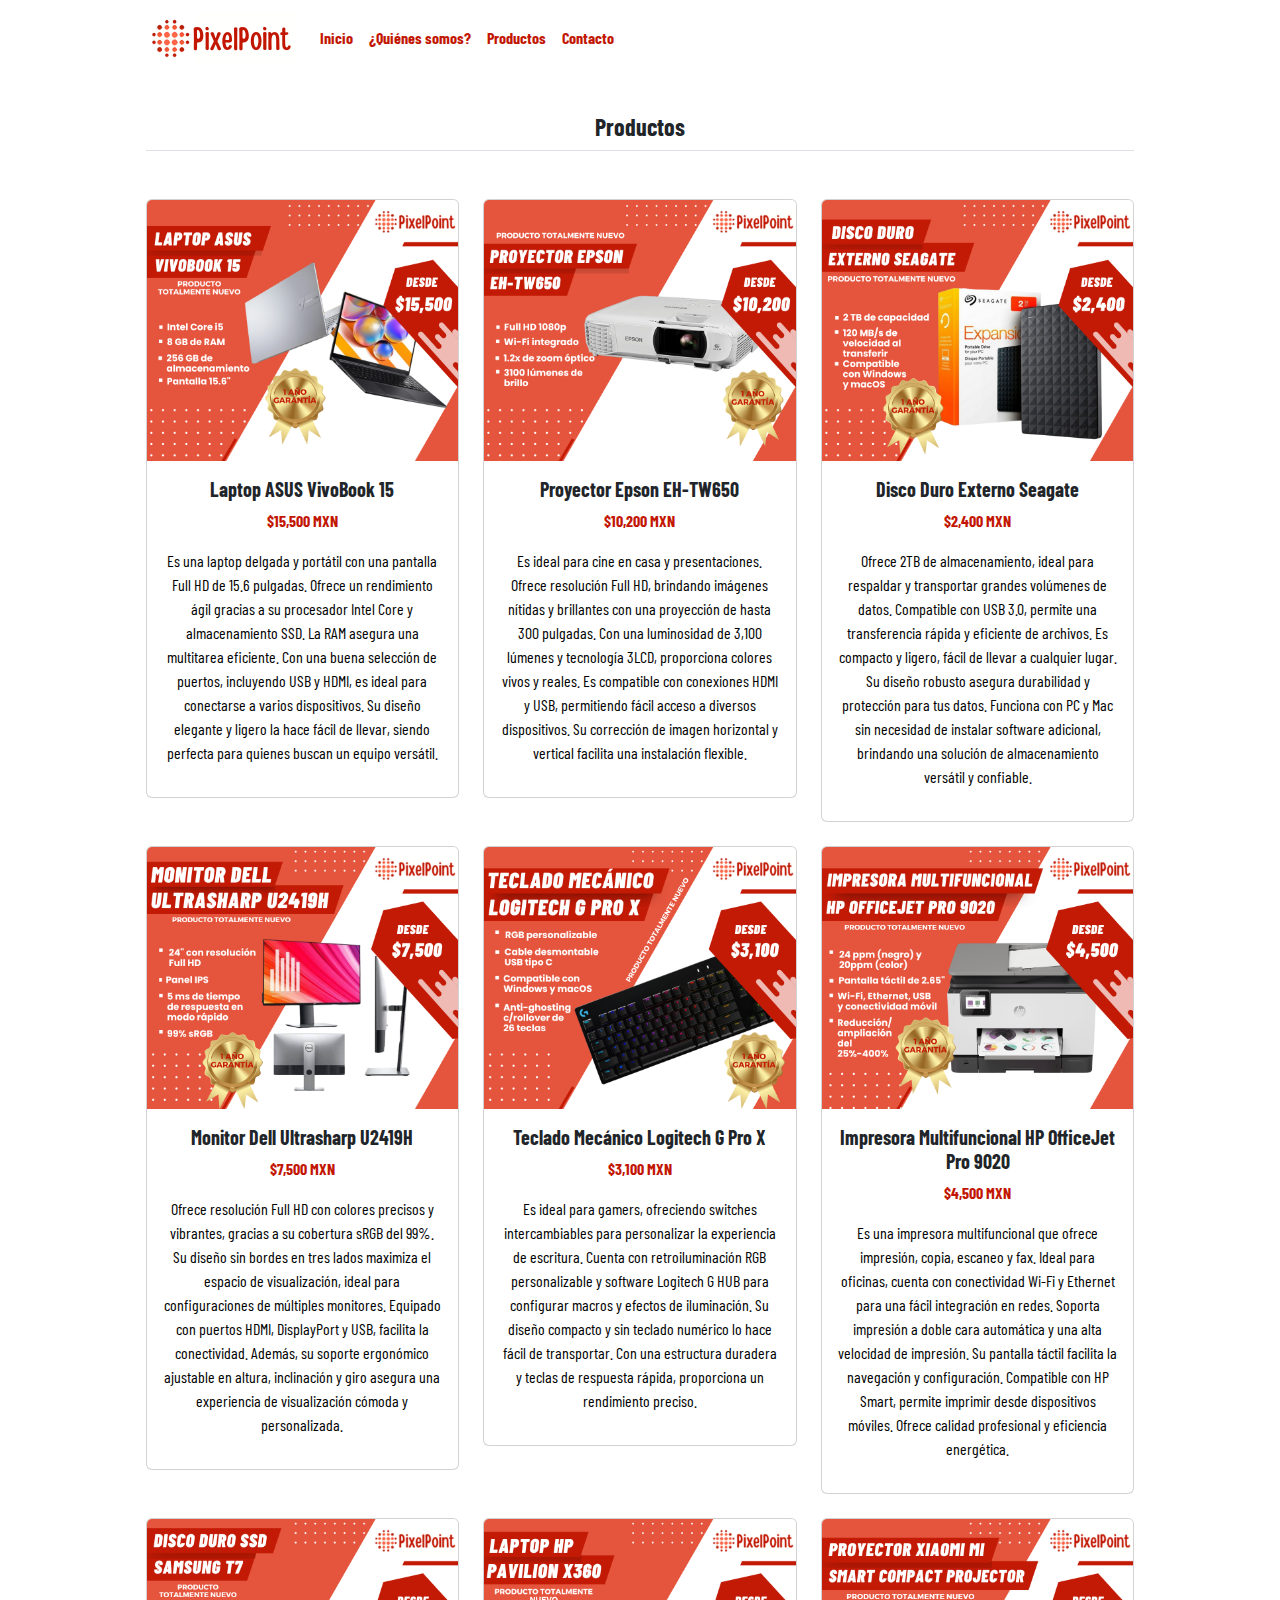
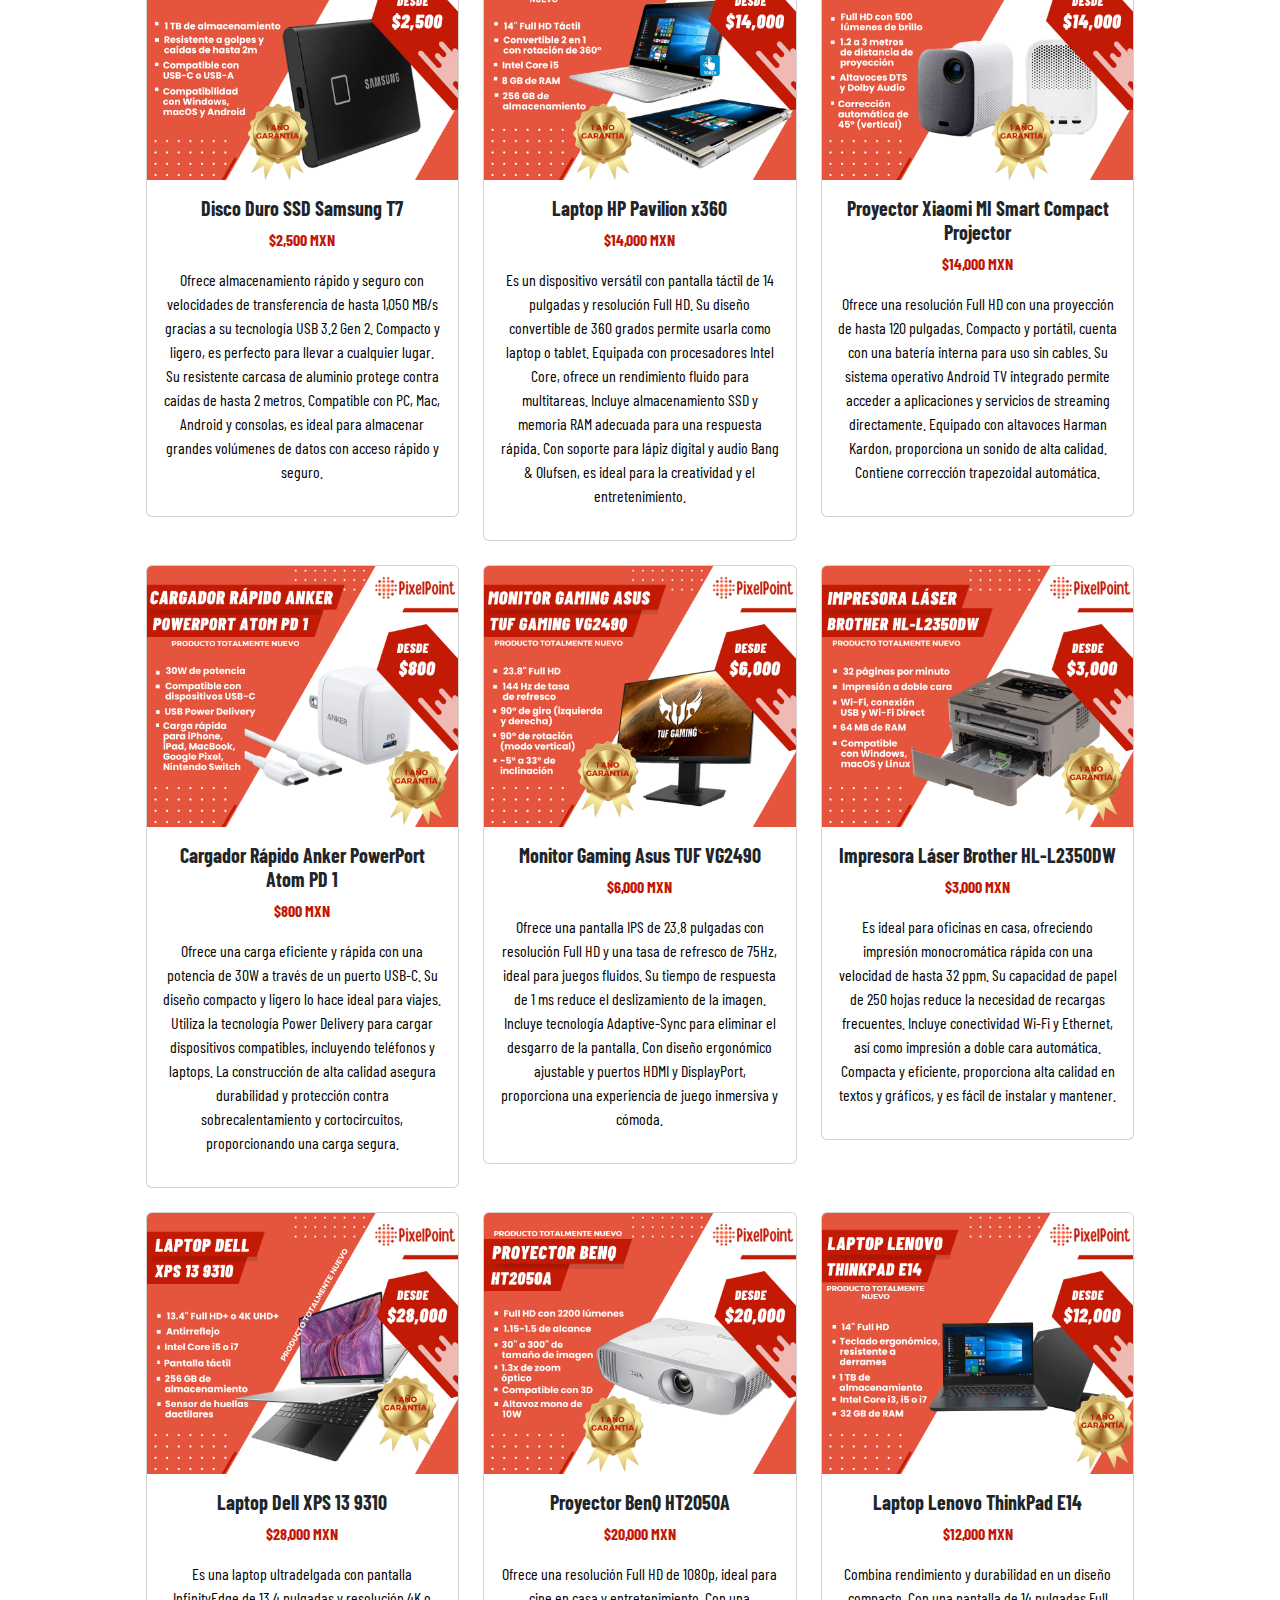
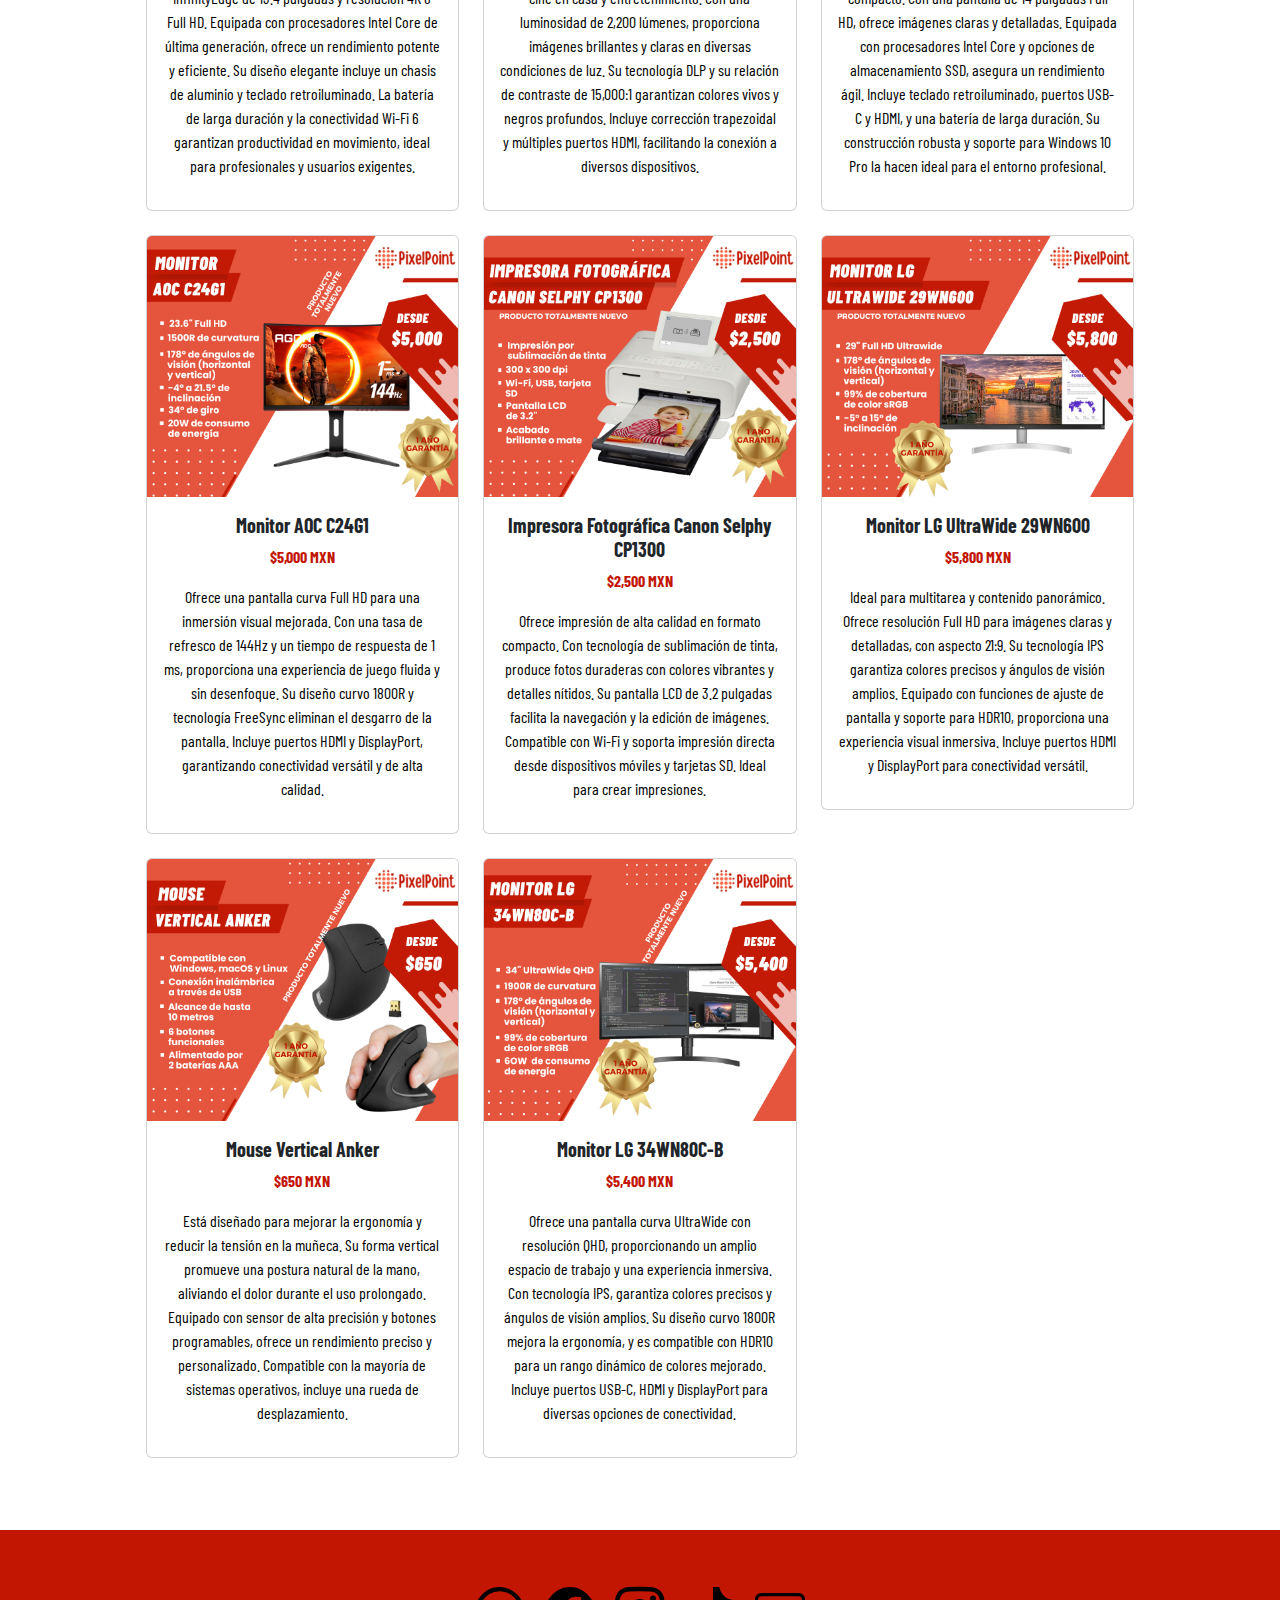
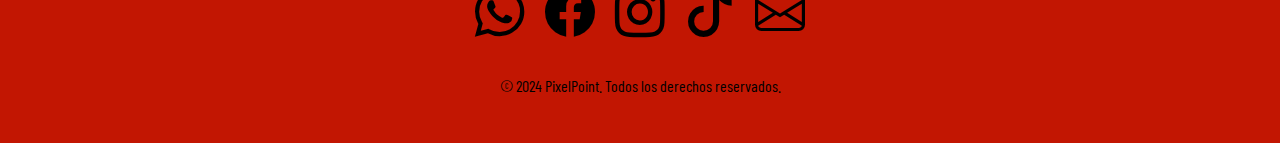
<file: productos.html>
<!DOCTYPE html>
<html lang="es">

<!-- Inicio de Encabezado -->
<head>
    <meta charset="UTF-8">
    <meta name="viewport" content="width=device-width, initial-scale=1.0">
    <title>Productos</title>
    <link rel="shortcut icon" href="Images/icono.png" type="image/x-icon">
    <link rel="stylesheet" href="https://cdn.jsdelivr.net/npm/bootstrap-icons@1.11.3/font/bootstrap-icons.min.css">
    <link href="https://cdn.jsdelivr.net/npm/bootstrap@5.3.3/dist/css/bootstrap.min.css" rel="stylesheet" integrity="sha384-QWTKZyjpPEjISv5WaRU9OFeRpok6YctnYmDr5pNlyT2bRjXh0JMhjY6hW+ALEwIH" crossorigin="anonymous">
    <link rel="stylesheet" href="https://fonts.googleapis.com/css2?family=Barlow+Condensed&display=swap">
    <link rel="stylesheet" href="productos.css">
</head>
<!-- Fin de Encabezado -->

<!-- Incio de cuerpo -->
<body>
    <!-- Inicio de Enlaces -->
    <nav class="navbar fixed-top navbar-expand-lg bg-white text-dark">
        <div class="container">
            <a class="navbar-brand text-white navbar-nav" href="#">
                <img src="Images/logoletra.png" alt="Logo" class="img-logo">
            </a>
            <button class="navbar-toggler" type="button" data-bs-toggle="collapse" data-bs-target="#navbarNav" aria-controls="navbarNav" aria-expanded="false" aria-label="Toggle navigation">
                <span class="navbar-toggler-icon">
                </span>
            </button>
            
            <div class="collapse navbar-collapse" id="navbarNav">
                <ul class="navbar-nav">
                    <li class="nav-item">
                        <a class="text-superior nav-link nav-spacing" href="index.html">Inicio</a>
                    </li>
                    <li class="nav-item">
                        <a class="text-superior nav-link nav-spacing" href="quienes-somos.html">¿Quiénes somos?</a>
                    </li>
                    <li class="nav-item">
                        <a class="text-superior nav-link nav-spacing" href="productos.html">Productos</a>
                    </li>
                    <li class="nav-item">
                        <a class="text-superior nav-link nav-spacing" href="contacto.html">Contacto</a>
                    </li>
                </ul>
            </div>
        </div>
    </nav>
    <!-- Fin de Enlaces -->

    <!-- Inicio de Catálogo de Productos -->
    <main class="main-container">
        <section id="productos-destacados" class="container my-5">
            <h2 class="my-5 border-bottom pb-2 letra-titulo"><strong>Productos</strong></h2>
            <div class="row">
                <!-- Producto 1 -->
                <div class="col-md-4 mb-4">
                    <div class="card">
                        <img src="Images/equipo1.png" class="card-img-top" alt="Producto 1">
                        <div class="card-body text-center">
                            <h5 class="card-title titulo-equipo">Laptop ASUS VivoBook 15</h5>
                            <p class="card-text color-precio">$15,500 MXN</p>
                            <p class="descripcion">Es una laptop delgada y portátil con una pantalla Full HD de 15.6 pulgadas. Ofrece un rendimiento ágil gracias a su procesador Intel Core y almacenamiento SSD. La RAM asegura una multitarea eficiente. Con una buena selección de puertos, incluyendo USB y HDMI, es ideal para conectarse a varios dispositivos. Su diseño elegante y ligero la hace fácil de llevar, siendo perfecta para quienes buscan un equipo versátil.</p>
                        </div>
                    </div>
                </div>

                <!-- Producto 2 -->
                <div class="col-md-4 mb-4">
                    <div class="card">
                        <img src="Images/equipo2.png" class="card-img-top" alt="Producto 2">
                        <div class="card-body text-center">
                            <h5 class="card-title titulo-equipo">Proyector Epson EH-TW650</h5>
                            <p class="card-text color-precio">$10,200 MXN</p>
                            <p class="descripcion">Es ideal para cine en casa y presentaciones. Ofrece resolución Full HD, brindando imágenes nítidas y brillantes con una proyección de hasta 300 pulgadas. Con una luminosidad de 3,100 lúmenes y tecnología 3LCD, proporciona colores vivos y reales. Es compatible con conexiones HDMI y USB, permitiendo fácil acceso a diversos dispositivos. Su corrección de imagen horizontal y vertical facilita una instalación flexible.</p>
                        </div>
                    </div>
                </div>

                <!-- Producto 3 -->
                <div class="col-md-4 mb-4">
                    <div class="card">
                        <img src="Images/equipo3.png" class="card-img-top" alt="Producto 3">
                        <div class="card-body text-center">
                            <h5 class="card-title titulo-equipo">Disco Duro Externo Seagate</h5>
                            <p class="card-text color-precio">$2,400 MXN</p>
                            <p class="descripcion">Ofrece 2TB de almacenamiento, ideal para respaldar y transportar grandes volúmenes de datos. Compatible con USB 3.0, permite una transferencia rápida y eficiente de archivos. Es compacto y ligero, fácil de llevar a cualquier lugar. Su diseño robusto asegura durabilidad y protección para tus datos. Funciona con PC y Mac sin necesidad de instalar software adicional, brindando una solución de almacenamiento versátil y confiable.</p>
                        </div>
                    </div>
                </div>

                <!-- Producto 4 -->
                <div class="col-md-4 mb-4">
                    <div class="card">
                        <img src="Images/equipo4.png" class="card-img-top" alt="Producto 4">
                        <div class="card-body text-center">
                            <h5 class="card-title titulo-equipo">Monitor Dell Ultrasharp U2419H</h5>
                            <p class="card-text color-precio">$7,500 MXN</p>
                            <p class="descripcion">Ofrece resolución Full HD con colores precisos y vibrantes, gracias a su cobertura sRGB del 99%. Su diseño sin bordes en tres lados maximiza el espacio de visualización, ideal para configuraciones de múltiples monitores. Equipado con puertos HDMI, DisplayPort y USB, facilita la conectividad. Además, su soporte ergonómico ajustable en altura, inclinación y giro asegura una experiencia de visualización cómoda y personalizada.</p>
                        </div>
                    </div>
                </div>

                <!-- Producto 5 -->
                <div class="col-md-4 mb-4">
                    <div class="card">
                        <img src="Images/equipo5.png" class="card-img-top" alt="Producto 2">
                        <div class="card-body text-center">
                            <h5 class="card-title titulo-equipo">Teclado Mecánico Logitech G Pro X</h5>
                            <p class="card-text color-precio">$3,100 MXN</p>
                            <p class="descripcion">Es ideal para gamers, ofreciendo switches intercambiables para personalizar la experiencia de escritura. Cuenta con retroiluminación RGB personalizable y software Logitech G HUB para configurar macros y efectos de iluminación. Su diseño compacto y sin teclado numérico lo hace fácil de transportar. Con una estructura duradera y teclas de respuesta rápida, proporciona un rendimiento preciso.</p>
                        </div>
                    </div>
                </div>

                <!-- Producto 6 -->
                <div class="col-md-4 mb-4">
                    <div class="card">
                        <img src="Images/equipo6.png" class="card-img-top" alt="Producto 2">
                        <div class="card-body text-center">
                            <h5 class="card-title titulo-equipo">Impresora Multifuncional HP OfficeJet Pro 9020</h5>
                            <p class="card-text color-precio">$4,500 MXN</p>
                            <p class="descripcion">Es una impresora multifuncional que ofrece impresión, copia, escaneo y fax. Ideal para oficinas, cuenta con conectividad Wi-Fi y Ethernet para una fácil integración en redes. Soporta impresión a doble cara automática y una alta velocidad de impresión. Su pantalla táctil facilita la navegación y configuración. Compatible con HP Smart, permite imprimir desde dispositivos móviles. Ofrece calidad profesional y eficiencia energética.</p>
                        </div>
                    </div>
                </div>

                <!-- Producto 7 -->
                <div class="col-md-4 mb-4">
                    <div class="card">
                        <img src="Images/equipo7.png" class="card-img-top" alt="Producto 2">
                        <div class="card-body text-center">
                            <h5 class="card-title titulo-equipo">Disco Duro SSD Samsung T7</h5>
                            <p class="card-text color-precio">$2,500 MXN</p>
                            <p class="descripcion">Ofrece almacenamiento rápido y seguro con velocidades de transferencia de hasta 1,050 MB/s gracias a su tecnología USB 3.2 Gen 2. Compacto y ligero, es perfecto para llevar a cualquier lugar. Su resistente carcasa de aluminio protege contra caídas de hasta 2 metros. Compatible con PC, Mac, Android y consolas, es ideal para almacenar grandes volúmenes de datos con acceso rápido y seguro.</p>
                        </div>
                    </div>
                </div>

                <!-- Producto 8 -->
                <div class="col-md-4 mb-4">
                    <div class="card">
                        <img src="Images/equipo8.png" class="card-img-top" alt="Producto 2">
                        <div class="card-body text-center">
                            <h5 class="card-title titulo-equipo">Laptop HP Pavilion x360</h5>
                            <p class="card-text color-precio">$14,000 MXN</p>
                            <p class="descripcion">Es un dispositivo versátil con pantalla táctil de 14 pulgadas y resolución Full HD. Su diseño convertible de 360 grados permite usarla como laptop o tablet. Equipada con procesadores Intel Core, ofrece un rendimiento fluido para multitareas. Incluye almacenamiento SSD y memoria RAM adecuada para una respuesta rápida. Con soporte para lápiz digital y audio Bang & Olufsen, es ideal para la creatividad y el entretenimiento.</p>
                        </div>
                    </div>
                </div>

                <!-- Producto 9 -->
                <div class="col-md-4 mb-4">
                    <div class="card">
                        <img src="Images/equipo9.png" class="card-img-top" alt="Producto 2">
                        <div class="card-body text-center">
                            <h5 class="card-title titulo-equipo">Proyector Xiaomi MI Smart Compact Projector</h5>
                            <p class="card-text color-precio">$14,000 MXN</p>
                            <p class="descripcion">Ofrece una resolución Full HD con una proyección de hasta 120 pulgadas. Compacto y portátil, cuenta con una batería interna para uso sin cables. Su sistema operativo Android TV integrado permite acceder a aplicaciones y servicios de streaming directamente. Equipado con altavoces Harman Kardon, proporciona un sonido de alta calidad. Contiene corrección trapezoidal automática.</p>
                        </div>
                    </div>
                </div>

                <!-- Producto 10 -->
                <div class="col-md-4 mb-4">
                    <div class="card">
                        <img src="Images/equipo10.png" class="card-img-top" alt="Producto 2">
                        <div class="card-body text-center">
                            <h5 class="card-title titulo-equipo">Cargador Rápido Anker PowerPort Atom PD 1</h5>
                            <p class="card-text color-precio">$800 MXN</p>
                            <p class="descripcion">Ofrece una carga eficiente y rápida con una potencia de 30W a través de un puerto USB-C. Su diseño compacto y ligero lo hace ideal para viajes. Utiliza la tecnología Power Delivery para cargar dispositivos compatibles, incluyendo teléfonos y laptops. La construcción de alta calidad asegura durabilidad y protección contra sobrecalentamiento y cortocircuitos, proporcionando una carga segura.</p>
                        </div>
                    </div>
                </div>

                <!-- Producto 11 -->
                <div class="col-md-4 mb-4">
                    <div class="card">
                        <img src="Images/equipo11.png" class="card-img-top" alt="Producto 2">
                        <div class="card-body text-center">
                            <h5 class="card-title titulo-equipo">Monitor Gaming Asus TUF VG2490</h5>
                            <p class="card-text color-precio">$6,000 MXN</p>
                            <p class="descripcion">Ofrece una pantalla IPS de 23.8 pulgadas con resolución Full HD y una tasa de refresco de 75Hz, ideal para juegos fluidos. Su tiempo de respuesta de 1 ms reduce el deslizamiento de la imagen. Incluye tecnología Adaptive-Sync para eliminar el desgarro de la pantalla. Con diseño ergonómico ajustable y puertos HDMI y DisplayPort, proporciona una experiencia de juego inmersiva y cómoda.</p>
                        </div>
                    </div>
                </div>

                <!-- Producto 12 -->
                <div class="col-md-4 mb-4">
                    <div class="card">
                        <img src="Images/equipo12.png" class="card-img-top" alt="Producto 2">
                        <div class="card-body text-center">
                            <h5 class="card-title titulo-equipo">Impresora Láser Brother HL-L2350DW</h5>
                            <p class="card-text color-precio">$3,000 MXN</p>
                            <p class="descripcion">Es ideal para oficinas en casa, ofreciendo impresión monocromática rápida con una velocidad de hasta 32 ppm. Su capacidad de papel de 250 hojas reduce la necesidad de recargas frecuentes. Incluye conectividad Wi-Fi y Ethernet, así como impresión a doble cara automática. Compacta y eficiente, proporciona alta calidad en textos y gráficos, y es fácil de instalar y mantener.</p>
                        </div>
                    </div>
                </div>

                <!-- Producto 13 -->
                <div class="col-md-4 mb-4">
                    <div class="card">
                        <img src="Images/equipo13.png" class="card-img-top" alt="Producto 2">
                        <div class="card-body text-center">
                            <h5 class="card-title titulo-equipo">Laptop Dell XPS 13 9310</h5>
                            <p class="card-text color-precio">$28,000 MXN</p>
                            <p class="descripcion">Es una laptop ultradelgada con pantalla InfinityEdge de 13.4 pulgadas y resolución 4K o Full HD. Equipada con procesadores Intel Core de última generación, ofrece un rendimiento potente y eficiente. Su diseño elegante incluye un chasis de aluminio y teclado retroiluminado. La batería de larga duración y la conectividad Wi-Fi 6 garantizan productividad en movimiento, ideal para profesionales y usuarios exigentes.</p>
                        </div>
                    </div>
                </div>

                <!-- Producto 14 -->
                <div class="col-md-4 mb-4">
                    <div class="card">
                        <img src="Images/equipo14.png" class="card-img-top" alt="Producto 2">
                        <div class="card-body text-center">
                            <h5 class="card-title titulo-equipo">Proyector BenQ HT2050A</h5>
                            <p class="card-text color-precio">$20,000 MXN</p>
                            <p class="descripcion">Ofrece una resolución Full HD de 1080p, ideal para cine en casa y entretenimiento. Con una luminosidad de 2,200 lúmenes, proporciona imágenes brillantes y claras en diversas condiciones de luz. Su tecnología DLP y su relación de contraste de 15,000:1 garantizan colores vivos y negros profundos. Incluye corrección trapezoidal y múltiples puertos HDMI, facilitando la conexión a diversos dispositivos.</p>
                        </div>
                    </div>
                </div>

                <!-- Producto 15 -->
                <div class="col-md-4 mb-4">
                    <div class="card">
                        <img src="Images/equipo15.png" class="card-img-top" alt="Producto 2">
                        <div class="card-body text-center">
                            <h5 class="card-title titulo-equipo">Laptop Lenovo ThinkPad E14</h5>
                            <p class="card-text color-precio">$12,000 MXN</p>
                            <p class="descripcion">Combina rendimiento y durabilidad en un diseño compacto. Con una pantalla de 14 pulgadas Full HD, ofrece imágenes claras y detalladas. Equipada con procesadores Intel Core y opciones de almacenamiento SSD, asegura un rendimiento ágil. Incluye teclado retroiluminado, puertos USB-C y HDMI, y una batería de larga duración. Su construcción robusta y soporte para Windows 10 Pro la hacen ideal para el entorno profesional.</p>
                        </div>
                    </div>
                </div>

                <!-- Producto 16 -->
                <div class="col-md-4 mb-4">
                    <div class="card">
                        <img src="Images/equipo16.png" class="card-img-top" alt="Producto 2">
                        <div class="card-body text-center">
                            <h5 class="card-title titulo-equipo">Monitor AOC C24G1</h5>
                            <p class="card-text color-precio">$5,000 MXN</p>
                            <p class="descripcion">Ofrece una pantalla curva Full HD para una inmersión visual mejorada. Con una tasa de refresco de 144Hz y un tiempo de respuesta de 1 ms, proporciona una experiencia de juego fluida y sin desenfoque. Su diseño curvo 1800R y tecnología FreeSync eliminan el desgarro de la pantalla. Incluye puertos HDMI y DisplayPort, garantizando conectividad versátil y de alta calidad.</p>
                        </div>
                    </div>
                </div>

                <!-- Producto 17 -->
                <div class="col-md-4 mb-4">
                    <div class="card">
                        <img src="Images/equipo17.png" class="card-img-top" alt="Producto 2">
                        <div class="card-body text-center">
                            <h5 class="card-title titulo-equipo">Impresora Fotográfica Canon Selphy CP1300</h5>
                            <p class="card-text color-precio">$2,500 MXN</p>
                            <p class="descripcion">Ofrece impresión de alta calidad en formato compacto. Con tecnología de sublimación de tinta, produce fotos duraderas con colores vibrantes y detalles nítidos. Su pantalla LCD de 3.2 pulgadas facilita la navegación y la edición de imágenes. Compatible con Wi-Fi y soporta impresión directa desde dispositivos móviles y tarjetas SD. Ideal para crear impresiones.</p>
                        </div>
                    </div>
                </div>

                <!-- Producto 18 -->
                <div class="col-md-4 mb-4">
                    <div class="card">
                        <img src="Images/equipo18.png" class="card-img-top" alt="Producto 2">
                        <div class="card-body text-center">
                            <h5 class="card-title titulo-equipo">Monitor LG UltraWide 29WN600</h5>
                            <p class="card-text color-precio">$5,800 MXN</p>
                            <p class="descripcion">Ideal para multitarea y contenido panorámico. Ofrece resolución Full HD para imágenes claras y detalladas, con aspecto 21:9. Su tecnología IPS garantiza colores precisos y ángulos de visión amplios. Equipado con funciones de ajuste de pantalla y soporte para HDR10, proporciona una experiencia visual inmersiva. Incluye puertos HDMI y DisplayPort para conectividad versátil.</p>
                        </div>
                    </div>
                </div>

                <!-- Producto 19 -->
                <div class="col-md-4 mb-4">
                    <div class="card">
                        <img src="Images/equipo19.png" class="card-img-top" alt="Producto 2">
                        <div class="card-body text-center">
                            <h5 class="card-title titulo-equipo">Mouse Vertical Anker</h5>
                            <p class="card-text color-precio">$650 MXN</p>
                            <p class="descripcion">Está diseñado para mejorar la ergonomía y reducir la tensión en la muñeca. Su forma vertical promueve una postura natural de la mano, aliviando el dolor durante el uso prolongado. Equipado con sensor de alta precisión y botones programables, ofrece un rendimiento preciso y personalizado. Compatible con la mayoría de sistemas operativos, incluye una rueda de desplazamiento.</p>
                        </div>
                    </div>
                </div>

                <!-- Producto 20 -->
                <div class="col-md-4 mb-4">
                    <div class="card">
                        <img src="Images/equipo20.png" class="card-img-top" alt="Producto 2">
                        <div class="card-body text-center">
                            <h5 class="card-title titulo-equipo">Monitor LG 34WN80C-B</h5>
                            <p class="card-text color-precio">$5,400 MXN</p>
                            <p class="descripcion">Ofrece una pantalla curva UltraWide con resolución QHD, proporcionando un amplio espacio de trabajo y una experiencia inmersiva. Con tecnología IPS, garantiza colores precisos y ángulos de visión amplios. Su diseño curvo 1800R mejora la ergonomía, y es compatible con HDR10 para un rango dinámico de colores mejorado. Incluye puertos USB-C, HDMI y DisplayPort para diversas opciones de conectividad.</p>
                    </div>
                </div>


            </div>
        </section>
        <!-- Fin de Catálogo de Productos -->
                 
    </main>

    <!-- Inicio de Pie de Página -->
    <footer>
            <div class="bg-white text-black text-center py-4 derechos">
                <!-- Íconos de redes sociales -->
                <div class="social-icons">
                    <a href="https://wa.me/529931131267" target="_blank" rel="noopener noreferrer">
                        <i class="bi bi-whatsapp iconos"></i>
                    </a>
                    <a href="https://www.facebook.com/profile.php?id=61563518307294&locale=es_LA%7D" target="_blank" rel="noopener noreferrer">
                        <i class="bi bi-facebook iconos"></i>
                    </a>
                    <a href="https://www.instagram.com/pixel_point6?igsh=dWlieGZ2ZHBseTJ2&utm_source=qr" target="_blank" rel="noopener noreferrer">
                        <i class="bi bi-instagram iconos"></i>
                    </a>
                    <a href="https://www.tiktok.com/@pixelpoint6?_t=8oTL6pDjSVB&_r=1" target="_blank" rel="noopener noreferrer">
                        <i class="bi bi-tiktok iconos"></i>
                    </a>
                    <a href="mailto:contacto@pixelpoint.com" target="_blank" rel="noopener noreferrer">
                        <i class="bi bi-envelope iconos"></i>
                    </a>
                </div>
                <div class="derechos">
                    <p>&copy; 2024 PixelPoint. Todos los derechos reservados.</p> <!-- Derechos reservados del sitio web -->
                </div>
            </div>
    </footer>
    <!-- Fin de Pie de Página -->

</body>
<!-- Fin de cuerpo -->

</html>
</file>
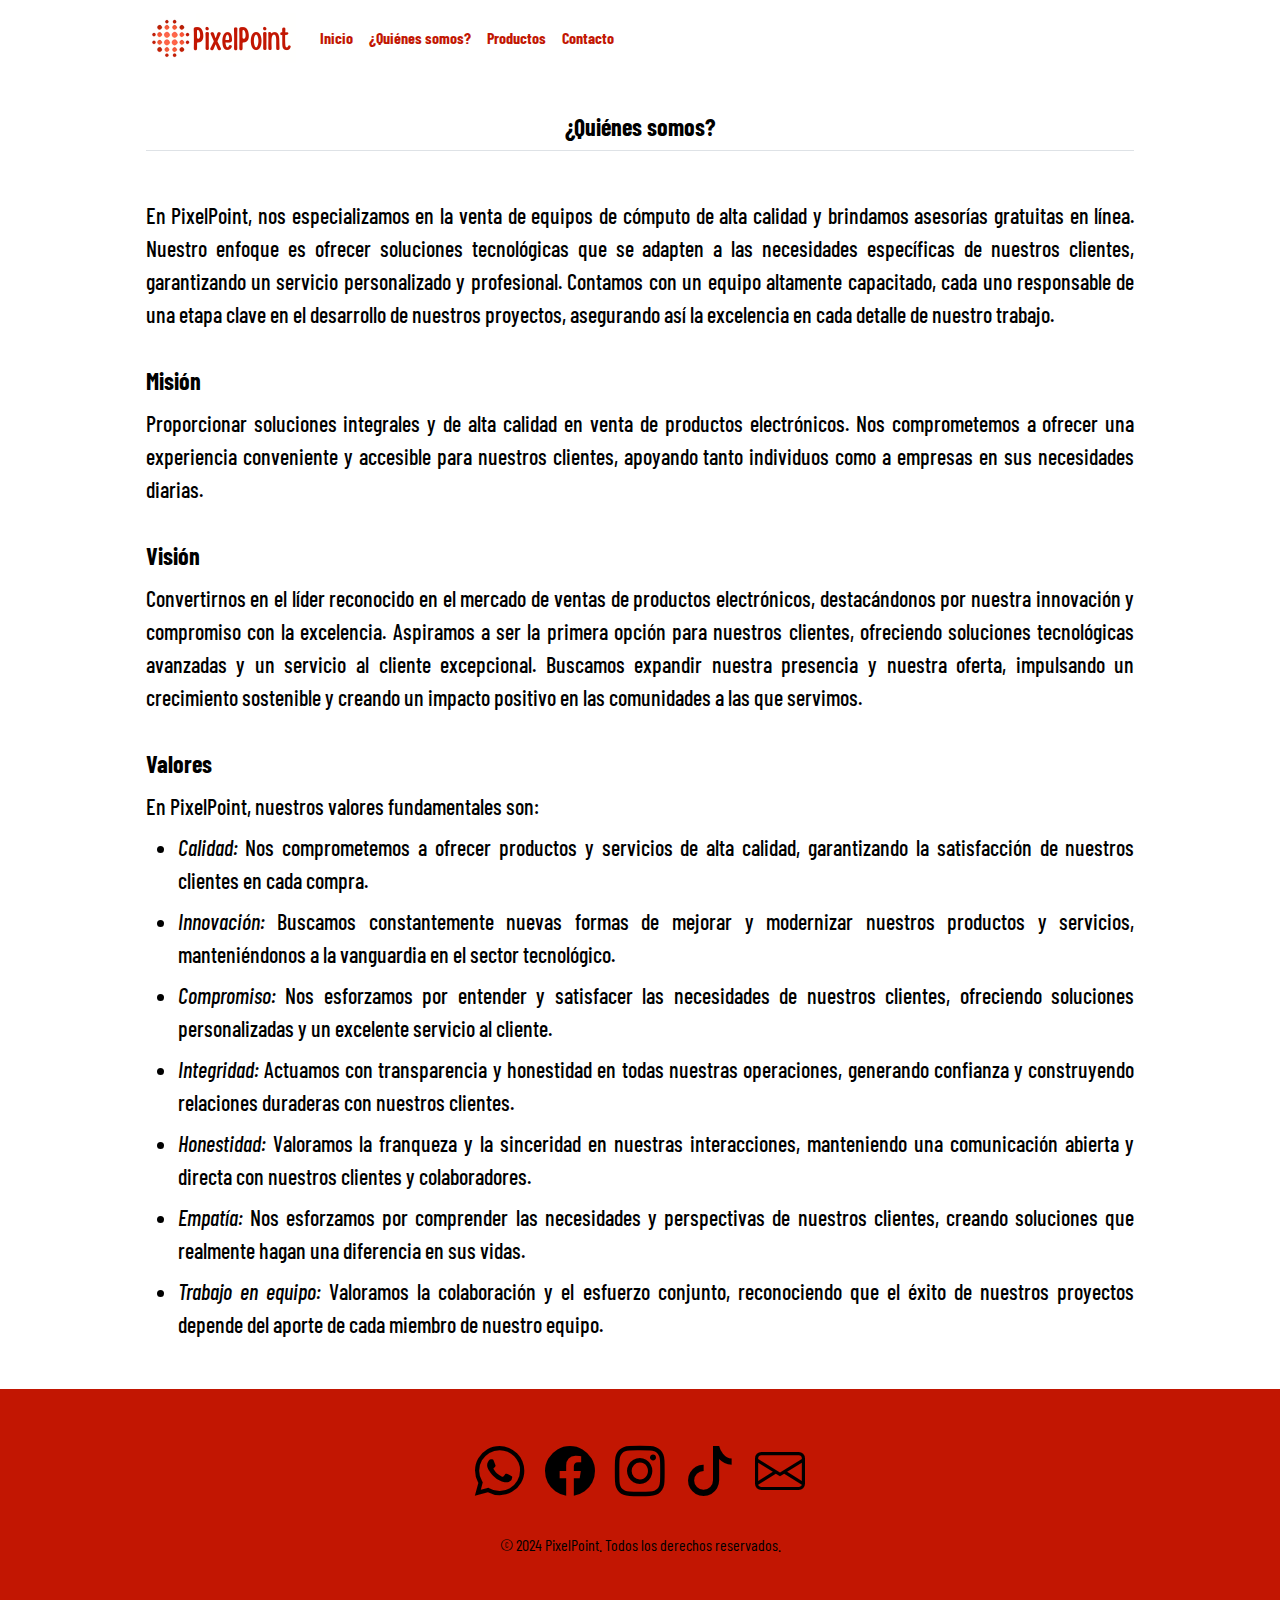
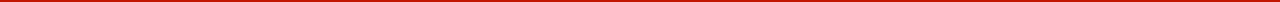
<file: quienes-somos.html>
<!DOCTYPE html>
<html lang="es">

<!-- Inicio de Encabezado -->
<head>
    <meta charset="UTF-8"> <!-- Define la codificación de caracteres como UTF-8 -->
    <meta name="viewport" content="width=device-width, initial-scale=1.0"> <!-- Configura la vista para dispositivos móviles -->
    <title>¿Quiénes somos?</title> <!-- Título de la página que aparece en la pestaña del navegador -->
    <link rel="shortcut icon" href="Images/icono.png" type="image/x-icon"> <!-- Icono del sitio web que aparece en la pestaña del navegador -->
    <link rel="stylesheet" href="https://cdn.jsdelivr.net/npm/bootstrap-icons@1.11.3/font/bootstrap-icons.min.css"> <!-- Enlace a la hoja de estilos de Bootstrap Icons -->
    <link href="https://cdn.jsdelivr.net/npm/bootstrap@5.3.3/dist/css/bootstrap.min.css" rel="stylesheet" integrity="sha384-QWTKZyjpPEjISv5WaRU9OFeRpok6YctnYmDr5pNlyT2bRjXh0JMhjY6hW+ALEwIH" crossorigin="anonymous"> <!-- Enlace a la hoja de estilos de Bootstrap -->
    <link rel="stylesheet" href="https://fonts.googleapis.com/css2?family=Barlow+Condensed&display=swap"> <!-- Enlace a la fuente 'Barlow Condensed' de Google Fonts -->
    <link rel="stylesheet" href="quienes-somos.css"> <!-- Enlace a la hoja de estilos específica para la página '¿Quiénes somos?' -->
</head>
<!-- Fin de Encabezado -->

<!-- Inicio de cuerpo -->
<body>
    <!-- Inicio de Enlaces -->
    <nav class="navbar fixed-top navbar-expand-lg bg-white text-dark"> <!-- Barra de navegación fija en la parte superior -->
        <div class="container">
            <a class="navbar-brand text-white navbar-nav" href="#">
                <img src="Images/logoletra.png" alt="Logo" class="img-logo"> <!-- Logo de la página -->
            </a>
            <button class="navbar-toggler" type="button" data-bs-toggle="collapse" data-bs-target="#navbarNav" aria-controls="navbarNav" aria-expanded="false" aria-label="Toggle navigation"> <!-- Botón para colapsar el menú en dispositivos móviles -->
                <span class="navbar-toggler-icon">
                </span>
            </button>
            
            <div class="collapse navbar-collapse" id="navbarNav"> <!-- Contenido colapsable del menú de navegación -->
                <ul class="navbar-nav">
                    <li class="nav-item">
                        <a class="text-superior nav-link nav-spacing" href="index.html">Inicio</a> <!-- Enlace a la página de inicio -->
                    </li>
                    <li class="nav-item">
                        <a class="text-superior nav-link nav-spacing" href="quienes-somos.html">¿Quiénes somos?</a> <!-- Enlace a la página '¿Quiénes somos?' -->
                    </li>
                    <li class="nav-item">
                        <a class="text-superior nav-link nav-spacing" href="productos.html">Productos</a> <!-- Enlace a la página de productos -->
                    </li>
                    <li class="nav-item">
                        <a class="text-superior nav-link nav-spacing" href="contacto.html">Contacto</a> <!-- Enlace a la página de contacto -->
                    </li>
                </ul>
            </div>
        </div>
    </nav>
    <!-- Fin de Enlaces -->

    <!-- Inicio de ¿Quiénes somos? -->
    <main class="main-container">
        <section id="productos-destacados" class="container my-5">
            <h2 class="my-5 border-bottom pb-2 letra-titulo"><strong>¿Quiénes somos?</strong></h2> <!-- Título principal de la sección -->
            <h5 class="letra">En PixelPoint, nos especializamos en la venta de equipos de cómputo de alta calidad y brindamos asesorías gratuitas en línea. Nuestro enfoque es ofrecer soluciones tecnológicas que se adapten a las necesidades específicas de nuestros clientes, garantizando un servicio personalizado y profesional. Contamos con un equipo altamente capacitado, cada uno responsable de una etapa clave en el desarrollo de nuestros proyectos, asegurando así la excelencia en cada detalle de nuestro trabajo.</h5>
            &nbsp;
            <h4 class="titulo">Misión</h4> <!-- Subtítulo de la sección -->
            <h5 class="letra">Proporcionar soluciones integrales y de alta calidad en venta de productos electrónicos. Nos comprometemos a ofrecer una experiencia conveniente y accesible para nuestros clientes, apoyando tanto individuos como a empresas en sus necesidades diarias.</h5>
            &nbsp;
            <h4 class="titulo">Visión</h4> <!-- Subtítulo de la sección -->
            <h5 class="letra">Convertirnos en el líder reconocido en el mercado de ventas de productos electrónicos, destacándonos por nuestra innovación y compromiso con la excelencia. Aspiramos a ser la primera opción para nuestros clientes, ofreciendo soluciones tecnológicas avanzadas y un servicio al cliente excepcional. Buscamos expandir nuestra presencia y nuestra oferta, impulsando un crecimiento sostenible y creando un impacto positivo en las comunidades a las que servimos.</h5>
            &nbsp;
            <h4 class="titulo">Valores</h4> <!-- Subtítulo de la sección -->
            <h5 class="letra">En PixelPoint, nuestros valores fundamentales son:</h5>
            <ul> <!-- Lista de valores -->
                <h5 class="letra"><li><em>Calidad: </em>Nos comprometemos a ofrecer productos y servicios de alta calidad, garantizando la satisfacción de nuestros clientes en cada compra.</li></h5>
                <h5 class="letra"><li><em>Innovación: </em>Buscamos constantemente nuevas formas de mejorar y modernizar nuestros productos y servicios, manteniéndonos a la vanguardia en el sector tecnológico.</li></h5>
                <h5 class="letra"><li><em>Compromiso: </em>Nos esforzamos por entender y satisfacer las necesidades de nuestros clientes, ofreciendo soluciones personalizadas y un excelente servicio al cliente.</li></h5>
                <h5 class="letra"><li><em>Integridad: </em>Actuamos con transparencia y honestidad en todas nuestras operaciones, generando confianza y construyendo relaciones duraderas con nuestros clientes.</li></h5>
                <h5 class="letra"><li><em>Honestidad: </em>Valoramos la franqueza y la sinceridad en nuestras interacciones, manteniendo una comunicación abierta y directa con nuestros clientes y colaboradores.</li></h5>
                <h5 class="letra"><li><em>Empatía: </em>Nos esforzamos por comprender las necesidades y perspectivas de nuestros clientes, creando soluciones que realmente hagan una diferencia en sus vidas.</li></h5>
                <h5 class="letra"><li><em>Trabajo en equipo: </em>Valoramos la colaboración y el esfuerzo conjunto, reconociendo que el éxito de nuestros proyectos depende del aporte de cada miembro de nuestro equipo.</li></h5>
            </ul>
        </section>
        <!-- Fin de ¿Quiénes somos? -->
    </main>

<!-- Inicio de Pie de Página -->
<!-- Inicio de Pie de Página -->
<footer>
    <div class="bg-white text-black text-center py-4 derechos">
        <!-- Íconos de redes sociales -->
        <div class="social-icons">
            <a href="https://wa.me/529931131267" target="_blank" rel="noopener noreferrer">
                <i class="bi bi-whatsapp iconos"></i>
            </a>
            <a href="https://www.facebook.com/profile.php?id=61563518307294&locale=es_LA%7D" target="_blank" rel="noopener noreferrer">
                <i class="bi bi-facebook iconos"></i>
            </a>
            <a href="https://www.instagram.com/pixel_point6?igsh=dWlieGZ2ZHBseTJ2&utm_source=qr" target="_blank" rel="noopener noreferrer">
                <i class="bi bi-instagram iconos"></i>
            </a>
            <a href="https://www.tiktok.com/@pixelpoint6?_t=8oTL6pDjSVB&_r=1" target="_blank" rel="noopener noreferrer">
                <i class="bi bi-tiktok iconos"></i>
            </a>
            <a href="mailto:contacto@pixelpoint.com" target="_blank" rel="noopener noreferrer">
                <i class="bi bi-envelope iconos"></i>
            </a>
        </div>
        <div class="derechos">
            <p>&copy; 2024 PixelPoint. Todos los derechos reservados.</p> <!-- Derechos reservados del sitio web -->
        </div>
    </div>
</footer>
<!-- Fin de Pie de Página -->
 
</body>
<!-- Fin de cuerpo -->

</html>
</file>
<file: productos.css>
/* Aplica la fuente 'Barlow Condensed' a todo el documento */
body {
    font-family: 'Barlow Condensed', sans-serif; /* Define la fuente para el texto del documento */
    margin: 0; /* Elimina el margen predeterminado del cuerpo */
    padding: 0; /* Elimina el padding predeterminado del cuerpo */
    line-height: 1.5; /* Establece el espaciado de línea para mejorar la legibilidad */
    box-sizing: border-box; /* Asegura que el padding y el borde no aumenten el tamaño del elemento */
}

/* Asegura que todos los textos hereden la fuente del body */
h1, h2, h3, h4, h5, h6, p, a, li, div, span {
    font-family: inherit; /* Hereda la fuente definida en el body */
}

/* Estilo para elementos con la clase 'justificado' */
.justificado {
    text-align: center; /* Centra el texto */
    margin: 0 auto; /* Centra el bloque de texto dentro de su contenedor */
    max-width: 1500px; /* Define un ancho máximo para el contenedor */
    font-size: 30px; /* Tamaño de fuente personalizado */
    line-height: 1.8; /* Altura de línea para una mejor legibilidad */
    text-shadow: 4px 4px 4px rgba(0, 0, 0, 0.3); /* Aplica una sombra al texto */
    margin-bottom: 30px; /* Espacio debajo del elemento */
}

/* Contenedor con flexbox para centrar su contenido */
.contenido {
    display: flex; /* Utiliza el modelo de diseño flexbox */
    justify-content: center; /* Centra el contenido horizontalmente */
}

/* Estilo para textos con la clase 'text-superior' */
.text-superior {
    color: #C21602; /* Color del texto */
    font-weight: bold; /* Establece el texto en negrita */
}

/* Estilo para textos con la clase 'color-precio' */
.color-precio {
    color: #C21602; /* Color del texto */
    font-weight: bold; /* Establece el texto en negrita */
}

/* Contenedor principal con un ancho máximo */
.main-container {
    max-width: 1200px; /* Ancho máximo del contenedor */
    margin: 3cm auto 0; /* Centra el contenedor horizontalmente con un margen superior */
    padding: 0 20px; /* Padding interno para el margen */
}

/* Estilo para títulos */
.letra-titulo {
    font-size: 150%; /* Tamaño de la fuente */
    text-align: center; /* Centra el texto */
    align-items: center; /* Alinea el contenido al centro */
}   

/* Estilo para títulos de equipos */
.titulo-equipo {
    font-weight: bold; /* Establece el texto en negrita */
}

/* Contenedor centrado */
.container {
    text-align: center; /* Centra el contenido */
    padding: 0 2cm; /* Padding interno para el margen */
}

/* Estilo para textos justificados */
.texto-justificado {
    display: flex; /* Modelo de diseño flexbox */
    flex-direction: column; /* Direcciona los elementos en columna */
    align-items: center; /* Alinea el contenido al centro */
    text-align: justify; /* Justifica el texto */
}

/* Estilo para el pie de página */
.footer {
    background-color: #C21602 !important; /* Color de fondo rojo */
    color: #000000 !important; /* Color del texto negro */
}

/* Estilo para la sección de derechos en el pie de página */
.derechos {
    background-color: #C21602 !important; /* Color de fondo rojo */
    color: #000000 !important; /* Color del texto negro */
    padding: 5px 0; /* Padding superior e inferior */
}

/* Estilo para los iconos sociales */
.social-icons {
    display: flex; /* Diseño flexbox */
    justify-content: center; /* Centra los iconos horizontalmente */
    gap: 20px; /* Espacio entre los iconos */
    padding: 20px 0; /* Padding superior e inferior */
    background-color: #C21602; /* Color de fondo rojo */
}

/* Estilo para enlaces de iconos sociales */
.social-icons a {
    text-decoration: none; /* Elimina el subrayado de los enlaces */
    color: inherit; /* Hereda el color del elemento padre */
    transition: transform 0.3s ease, color 0.3s ease; /* Transiciones suaves para el cambio de tamaño y color */
}

/* Tamaño de los iconos */
.iconos {
    font-size: 50px; /* Tamaño de los iconos */
}

/* Efecto hover para los iconos sociales */
.social-icons a:hover .iconos {
    transform: scale(1.3); /* Aumenta el tamaño de los iconos al pasar el ratón */
    color: #ffffff; /* Cambia el color de los iconos al blanco */
}

/* Clase para agregar margen superior personalizado */
.margin-top-custom {
    margin-top: 2rem; /* Margen superior personalizado */
}

/* Estilo para descripciones de productos */
.descripcion {
    color: #000; /* Color del texto negro */
}
</file>
<file: quienes-somos.css>
/* Aplica la fuente 'Barlow Condensed' a todo el documento */
body {
    font-family: 'Barlow Condensed', sans-serif; /* Define la fuente principal del documento */
    margin: 0; /* Elimina el margen por defecto */
    padding: 0; /* Elimina el relleno por defecto */
    line-height: 1.5; /* Establece la altura de línea para mejorar la legibilidad */
    box-sizing: border-box; /* Incluye padding y border en el cálculo del tamaño del elemento */
}

/* Asegura que todos los textos hereden la fuente del body */
h1, h2, h3, h4, h5, h6, p, a, li, div, span {
    font-family: inherit; /* Hereda la fuente del body */
    color: #000; /* Color del texto en negro */
    justify-content: justify; /* Justifica el contenido, aunque no afecta a elementos en línea */
}

.justificado {
    text-align: center; /* Centra el texto horizontalmente */
    margin: 0 auto; /* Centra el elemento horizontalmente con márgenes automáticos */
    max-width: 1500px; /* Establece un ancho máximo del contenedor */
    font-size: 30px; /* Tamaño de la fuente */
    line-height: 1.8; /* Altura de línea para mejorar la legibilidad */
    text-shadow: 4px 4px 4px rgba(0, 0, 0, 0.3); /* Aplica una sombra al texto */
    margin-bottom: 30px; /* Espacio debajo del elemento */
}

/* Texto para enlaces */
.text-superior {
    color: #C21602; /* Color de texto en rojo */
    font-weight: bold; /* Hace que el texto sea negrita */
}

.contenido {
    display: flex; /* Usa flexbox para el diseño */
    justify-content: center; /* Centra el contenido horizontalmente */
}

.letra {
    font-size: 22px; /* Tamaño de la fuente */
    text-align: justify; /* Justifica el texto */
    line-height: 1.5; /* Altura de línea para mejorar la legibilidad */
}

.titulo {
    font-size: 24px; /* Tamaño de la fuente */
    text-align: justify; /* Justifica el texto */
    font-weight: bold; /* Hace que el texto sea negrita */
    line-height: 1.5; /* Altura de línea para mejorar la legibilidad */
}

.main-container {
    max-width: 1200px; /* Establece un ancho máximo del contenedor */
    margin: 3cm auto 0; /* Margen superior de 3 cm y centrado horizontal */
    padding: 0 20px; /* Relleno interno de 20 px a los lados */
}

.letra-titulo {
    font-size: 150%; /* Tamaño de la fuente en porcentaje */
    text-align: center; /* Centra el texto horizontalmente */
    align-items: center; /* Alinea el contenido en el centro verticalmente en un contenedor flex */
    margin-bottom: 0; /* Elimina el margen inferior */
}

.container {
    text-align: center; /* Centra el texto y el contenido dentro del contenedor */
    padding: 0 2cm; /* Relleno interno de 2 cm a los lados */
}

.texto-justificado {
    display: flex; /* Usa flexbox para el diseño */
    flex-direction: column; /* Organiza los elementos en una columna */
    align-items: center; /* Centra el contenido del contenedor flex horizontalmente */
    text-align: justify; /* Justifica el texto dentro del contenedor */
}

/* Estilo del pie de página */
.footer {
    background-color: #C21602 !important; /* Establece el color de fondo rojo */
    color: #000000 !important; /* Establece el color del texto en negro */
}

.derechos {
    background-color: #C21602 !important; /* Establece el color de fondo rojo */
    color: #000000 !important; /* Establece el color del texto en negro */
    padding: 5px 0; /* Espacio arriba y abajo del contenedor */
}

.social-icons {
    display: flex; /* Usa flexbox para el diseño */
    justify-content: center; /* Centra los iconos horizontalmente */
    gap: 20px; /* Espacio entre los iconos */
    padding: 20px 0; /* Espacio arriba y abajo del contenedor */
    background-color: #C21602; /* Establece el color de fondo rojo */
}

.social-icons a {
    text-decoration: none; /* Elimina el subrayado de los enlaces */
    color: inherit; /* Hereda el color del elemento padre */
    transition: transform 0.3s ease, color 0.3s ease; /* Transiciones suaves para el cambio de tamaño y color */
}

.iconos {
    font-size: 50px; /* Tamaño de los iconos */
}

.social-icons a:hover .iconos {
    transform: scale(1.3); /* Aumenta el tamaño de los iconos al pasar el ratón */
    color: #ffffff; /* Cambia el color de los iconos al blanco */
}
</file>
